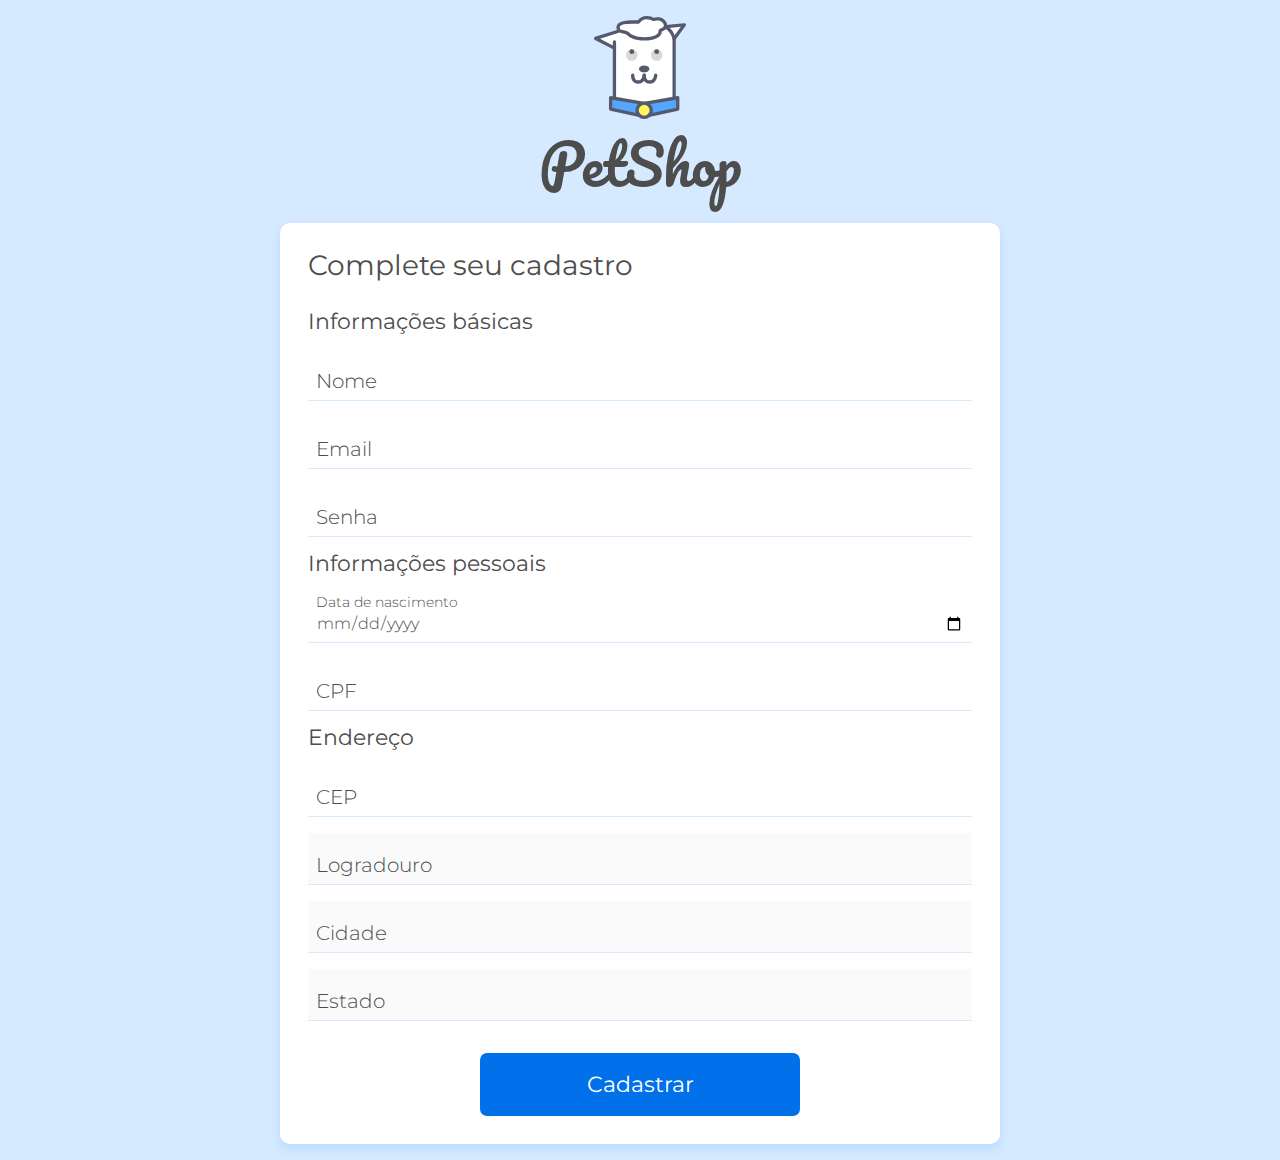
<file: index.html>
<!DOCTYPE html>
<html lang="pt">
<head>
    <meta charset="UTF-8">
    <meta name="viewport" content="width=device-width, initial-scale=1.0">
    <title>Doguito Petshop | Criar conta</title>
    <link href="https://fonts.googleapis.com/css2?family=Montserrat:wght@300;400&display=swap" rel="stylesheet">
    <link href="https://fonts.googleapis.com/css2?family=Pacifico&display=swap" rel="stylesheet"> 
    <link rel="stylesheet" href="./assets/css/base/base.css">
    <link rel="stylesheet" href="./assets/css/cadastro.css">
    <link rel="stylesheet" href="./assets/css/componentes/cartao.css">
    <link rel="stylesheet" href="./assets/css/componentes/inputs.css">
    <link rel="stylesheet" href="./assets/css/componentes/botao.css">
</head>
<body>
    <main class="container flex flex--coluna flex--centro">
        <div class="cadastro-cabecalho">
            <img src="./assets/img/doguito.svg" alt="Logo Doguito" class="cadastro-cabecalho__logo">
            <h1 class="cadastro-cabecalho__titulo">PetShop</h1>
        </div>
        <section class="cartao">
            <h2 class="cartao__titulo">Complete seu cadastro</h2>
            <form action="./assets/pages/cadastro_concluido.html" class="formulario flex flex--coluna">
                   <fieldset>
                    <legend class="formulario__legenda">Informações básicas</legend>
                    <div class="input-container">
                        <input name="nome" id="nome" class="input" type="text" placeholder="Nome" data-form="nome" required>
                        <label class="input-label" for="nome" >Nome</label>
                        <span class="input-mensagem-erro" >Este campo não está válido</span>
                    </div>
                    <div class="input-container">
                        <input name="email" id="email" class="input" type="email" placeholder="Email" data-form="email" required>
                        <label class="input-label" for="email" >Email</label>
                        <span class="input-mensagem-erro" >Este campo não está válido</span>
                    </div>
                    <div class="input-container">
                        <input name="senha" id="senha" class="input" type="password" placeholder="Senha" pattern="^(?=.*[a-z])(?=.*[A-Z])(?=.*[0-9])(?!=.*[ !@#$%^&*_=+-]).{6,12}$" title="A senha deve conte entre 6 a 12 caracteres , pelo menos uma letra maiúscula, uma minuscula, e um número. Não deve conte nenhum carácter especial" data-form="senha" required>
                        <label class="input-label" for="senha">Senha</label>
                        <span class="input-mensagem-erro" >Este campo não está válido</span>
                    </div>
                </fieldset> 
                <fieldset>
                    <legend class="formulario__legenda">Informações pessoais</legend>
                    <div class="input-container">
                        <input name="nascimento" id="nascimento" class="input" data-form="dataNascimento" type="date" placeholder="Data de nascimento"  required>
                        <label class="input-label" for="nascimento">Data de nascimento</label>
                        <span class="input-mensagem-erro" >Este campo não está válido</span>
                    </div>
                    <div class="input-container">
                        <input name="cpf" id="cpf" class="input" type="text" placeholder="CPF" data-form="cpf" required>
                        <label class="input-label" for="cpf">CPF</label>
                        <span class="input-mensagem-erro">Este campo não está válido</span>
                    </div>
                </fieldset> 
                <fieldset> 
                    <legend class="formulario__legenda">Endereço</legend>
                    <div class="input-container">
                        <input name="cep" id="cep" class="input" type="text" placeholder="CEP" data-form="cep" pattern="[\d]{5}-[\d]{3}" required>
                        <label class="input-label" for="cep" >CEP</label>
                        <span class="input-mensagem-erro">Este campo não está válido</span>
                    </div>
                    <div class="input-container">
                        <input name="logradouro" id="logradouro" class="input" type="text" placeholder="Logradouro" data-end="logradouro" disabled>
                        <label class="input-label" for="logradouro">Logradouro</label>
                        <span class="input-mensagem-erro">Este campo não está válido</span>
                    </div>
                    <div class="input-container">
                        <input name="cidade" id="cidade" class="input" type="text" placeholder="Cidade" data-end="cidade" disabled>
                        <label class="input-label" for="cidade">Cidade</label>
                        <span class="input-mensagem-erro">Este campo não está válido</span>
                    </div>
                    <div class="input-container">
                        <input name="estado" id="estado" class="input" type="text" placeholder="Estado" data-end="estado" disabled>
                        <label class="input-label" for="estado">Estado</label>
                        <span class="input-mensagem-erro">Este campo não está válido</span>
                    </div>
                </fieldset>
                <button class="botao">Cadastrar</a>
            </form>
        </section>
    </main>
    <script src="./assets/js/main.js" type="module"></script>
</body>

</html>
</file>
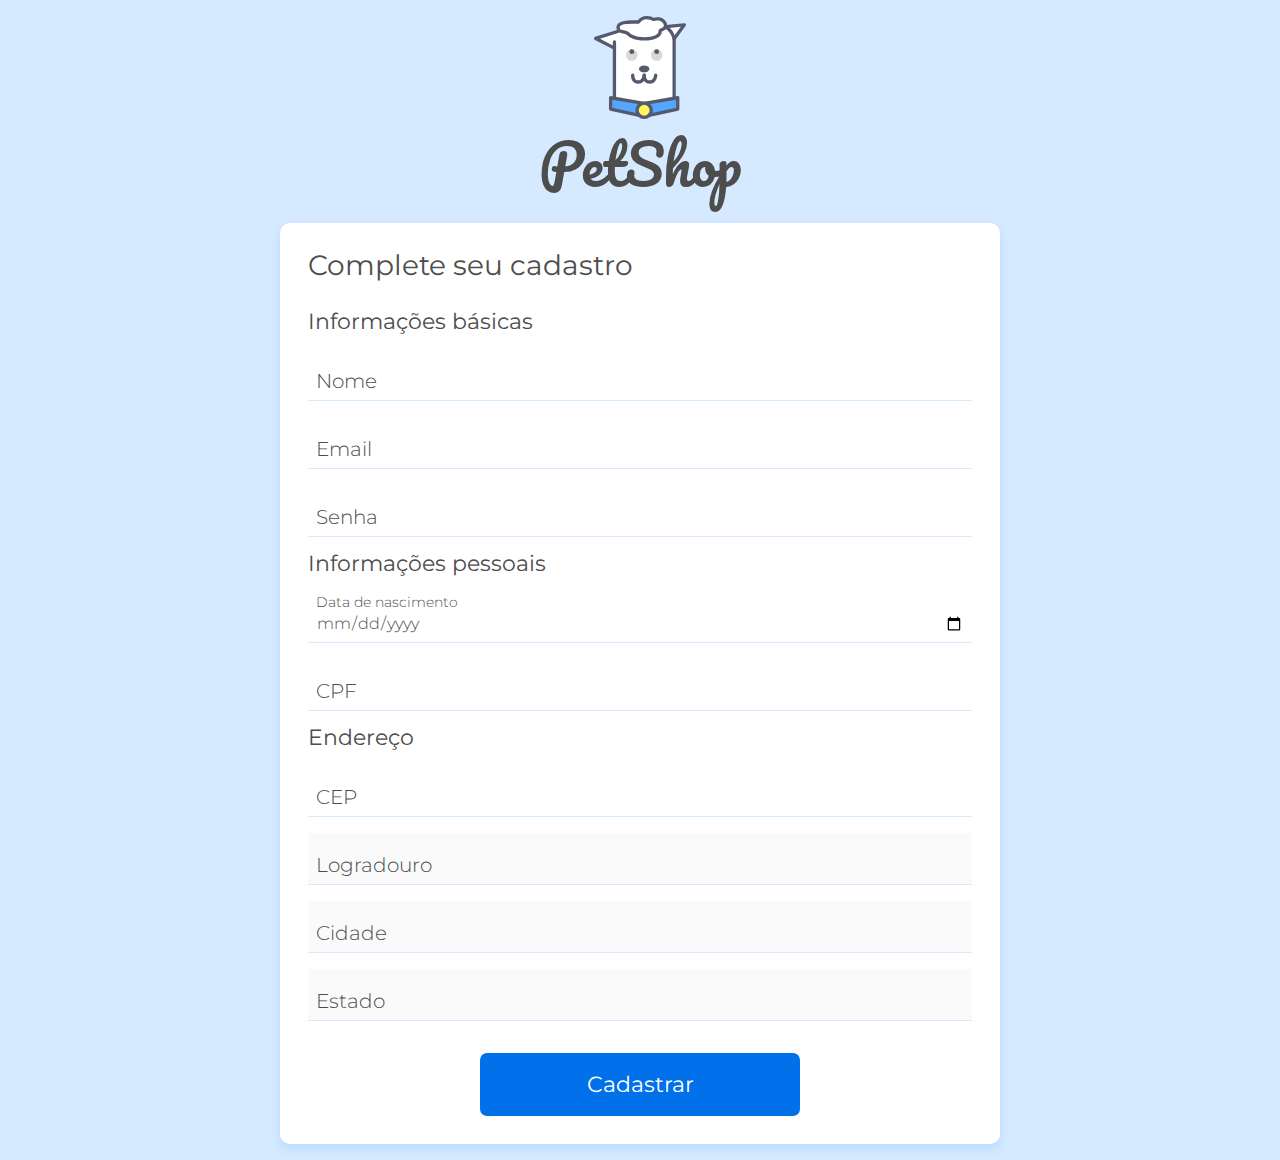
<file: main.html>
<!DOCTYPE html>
<html lang="pt">
<head>
    <meta charset="UTF-8">
    <meta name="viewport" content="width=device-width, initial-scale=1.0">
    <title>Doguito Petshop | Criar conta</title>
    <link href="https://fonts.googleapis.com/css2?family=Montserrat:wght@300;400&display=swap" rel="stylesheet">
    <link href="https://fonts.googleapis.com/css2?family=Pacifico&display=swap" rel="stylesheet"> 
    <link rel="stylesheet" href="./assets/css/base/base.css">
    <link rel="stylesheet" href="./assets/css/cadastro.css">
    <link rel="stylesheet" href="./assets/css/componentes/cartao.css">
    <link rel="stylesheet" href="./assets/css/componentes/inputs.css">
    <link rel="stylesheet" href="./assets/css/componentes/botao.css">
</head>
<body>
    <main class="container flex flex--coluna flex--centro">
        <div class="cadastro-cabecalho">
            <img src="./assets/img/doguito.svg" alt="Logo Doguito" class="cadastro-cabecalho__logo">
            <h1 class="cadastro-cabecalho__titulo">PetShop</h1>
        </div>
        <section class="cartao">
            <h2 class="cartao__titulo">Complete seu cadastro</h2>
            <form action="./assets/pages/cadastro_concluido.html" class="formulario flex flex--coluna">
                   <fieldset>
                    <legend class="formulario__legenda">Informações básicas</legend>
                    <div class="input-container">
                        <input name="nome" id="nome" class="input" type="text" placeholder="Nome" data-form="nome" required>
                        <label class="input-label" for="nome" >Nome</label>
                        <span class="input-mensagem-erro" >Este campo não está válido</span>
                    </div>
                    <div class="input-container">
                        <input name="email" id="email" class="input" type="email" placeholder="Email" data-form="email" required>
                        <label class="input-label" for="email" >Email</label>
                        <span class="input-mensagem-erro" >Este campo não está válido</span>
                    </div>
                    <div class="input-container">
                        <input name="senha" id="senha" class="input" type="password" placeholder="Senha" pattern="^(?=.*[a-z])(?=.*[A-Z])(?=.*[0-9])(?!=.*[ !@#$%^&*_=+-]).{6,12}$" title="A senha deve conte entre 6 a 12 caracteres , pelo menos uma letra maiúscula, uma minuscula, e um número. Não deve conte nenhum carácter especial" data-form="senha" required>
                        <label class="input-label" for="senha">Senha</label>
                        <span class="input-mensagem-erro" >Este campo não está válido</span>
                    </div>
                </fieldset> 
                <fieldset>
                    <legend class="formulario__legenda">Informações pessoais</legend>
                    <div class="input-container">
                        <input name="nascimento" id="nascimento" class="input" data-form="dataNascimento" type="date" placeholder="Data de nascimento"  required>
                        <label class="input-label" for="nascimento">Data de nascimento</label>
                        <span class="input-mensagem-erro" >Este campo não está válido</span>
                    </div>
                    <div class="input-container">
                        <input name="cpf" id="cpf" class="input" type="text" placeholder="CPF" data-form="cpf" required>
                        <label class="input-label" for="cpf" >CPF</label>
                        <span class="input-mensagem-erro">Este campo não está válido</span>
                    </div>
                </fieldset> 
                <fieldset> 
                    <legend class="formulario__legenda">Endereço</legend>
                    <div class="input-container">
                        <input name="cep" id="cep" class="input" type="text" placeholder="CEP" data-form="cep" pattern="[\d]{5}-[\d]{3}" required>
                        <label class="input-label" for="cep" >CEP</label>
                        <span class="input-mensagem-erro">Este campo não está válido</span>
                    </div>
                    <div class="input-container">
                        <input name="logradouro" id="logradouro" class="input" type="text" placeholder="Logradouro" data-end="logradouro" disabled>
                        <label class="input-label" for="logradouro">Logradouro</label>
                        <span class="input-mensagem-erro">Este campo não está válido</span>
                    </div>
                    <div class="input-container">
                        <input name="cidade" id="cidade" class="input" type="text" placeholder="Cidade" data-end="cidade" disabled>
                        <label class="input-label" for="cidade">Cidade</label>
                        <span class="input-mensagem-erro">Este campo não está válido</span>
                    </div>
                    <div class="input-container">
                        <input name="estado" id="estado" class="input" type="text" placeholder="Estado" data-end="estado" disabled>
                        <label class="input-label" for="estado">Estado</label>
                        <span class="input-mensagem-erro">Este campo não está válido</span>
                    </div>
                </fieldset>
                <button class="botao">Cadastrar</a>
            </form>
        </section>
    </main>
    <script src="./assets/js/main.js" type="module"></script>
</body>

</html>
</file>
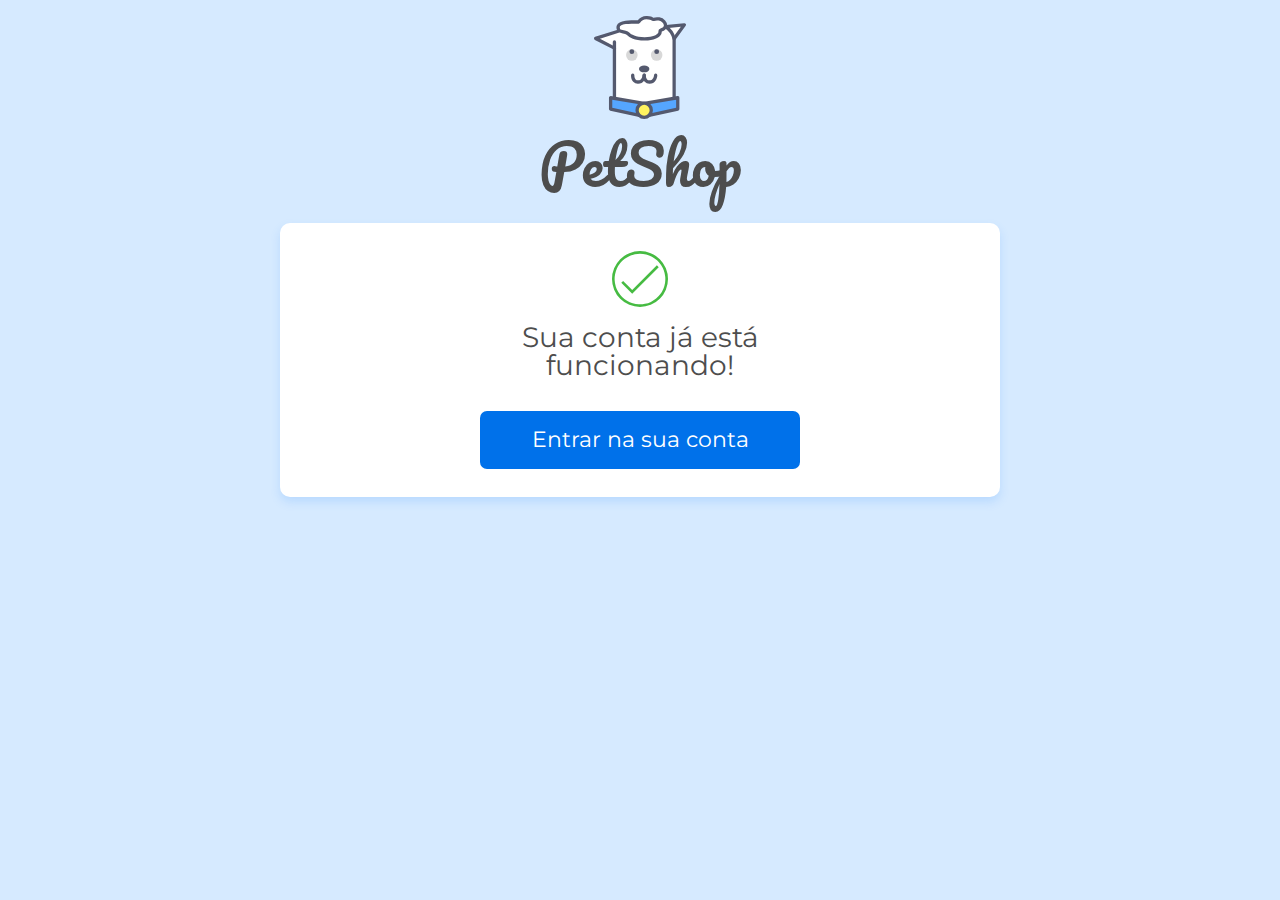
<file: assets/pages/cadastro_concluido.html>
<!DOCTYPE html>
<html lang="pt">
<head>
    <meta charset="UTF-8">
    <meta name="viewport" content="width=device-width, initial-scale=1.0">
    <title>Doguito Petshop | Cadastro concluído</title>
    <link href="https://fonts.googleapis.com/css2?family=Montserrat:wght@300;400&display=swap" rel="stylesheet">
    <link href="https://fonts.googleapis.com/css2?family=Pacifico&display=swap" rel="stylesheet"> 
    <link rel="stylesheet" href="../css/base/base.css">
    <link rel="stylesheet" href="../css/cadastro_concluido.css">
    <link rel="stylesheet" href="../css/componentes/cartao.css">
    <link rel="stylesheet" href="../css/componentes/inputs.css">
    <link rel="stylesheet" href="../css/componentes/botao.css">
</head>
<body>
    <main class="container flex flex--coluna flex--centro">
        <div class="cadastro-cabecalho">
            <img src="../img/doguito.svg" alt="Logo Doguito" class="cadastro-cabecalho__logo">
            <h1 class="cadastro-cabecalho__titulo">PetShop</h1>
        </div>
        <section class="cadastro-cartao cartao">
            <span class="cadastro-cartao__icone-concluido"></span>
            <h1 class="cadastro-cartao__titulo cartao__titulo">Sua conta já está funcionando!</h1>
            <a href="#" class="botao">Entrar na sua conta</a>
        </section>
    </main>
</body>
</html>
</file>
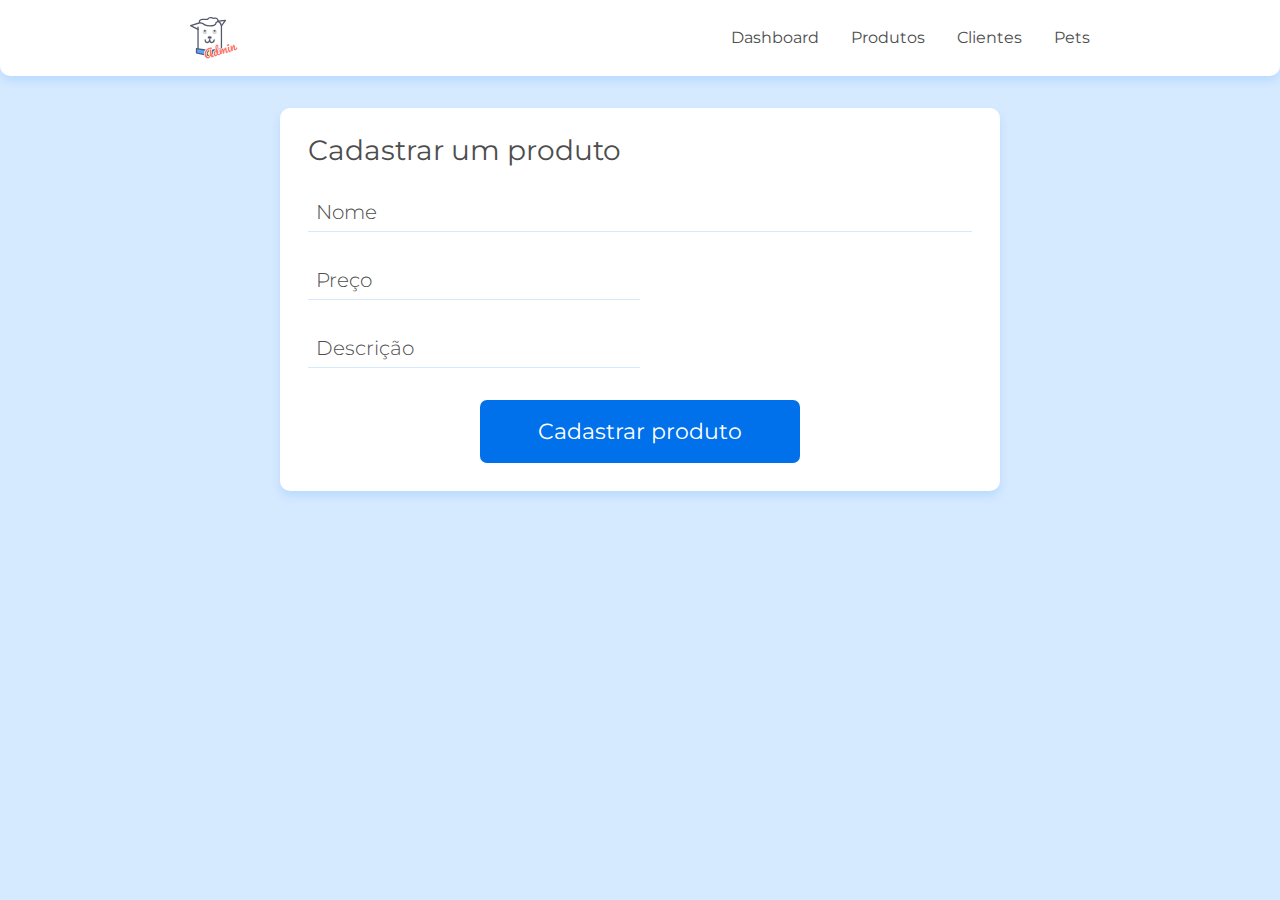
<file: assets/pages/cadastro_produto.html>
<!DOCTYPE html>
<html lang="pt">
<head>
    <meta charset="UTF-8">
    <meta name="viewport" content="width=device-width, initial-scale=1.0">
    <title>Doguito Petshop | Cadastro de produto</title>
    <link href="https://fonts.googleapis.com/css2?family=Montserrat:wght@300;400&display=swap" rel="stylesheet">
    <link href="https://fonts.googleapis.com/css2?family=Pacifico&display=swap" rel="stylesheet"> 
    <link rel="stylesheet" href="../css/base/base.css">
    <link rel="stylesheet" href="../css/componentes/cabecalho.css">
    <link rel="stylesheet" href="../css/componentes/cartao.css">
    <link rel="stylesheet" href="../css/cadastra_cliente.css">
    <link rel="stylesheet" href="../css/componentes/inputs.css">
    <link rel="stylesheet" href="../css/componentes/botao.css">
    <link rel="stylesheet" href="../css/cadastro_produto.css">
</head>
<body>
    <header class="cabecalho container">
        <img src="../img/doguitoadm.svg" alt="Logo Doguito" class="cabecalho__logo">
        <nav>
            <ul class="cabecalho__lista-navegacao">
                <li class="cabecalho__link"><a href="#">Dashboard</a></li>
                <li class="cabecalho__link"><a href="#">Produtos</a></li>
                <li class="cabecalho__link"><a href="lista_cliente.html">Clientes </a></li>
                <li class="cabecalho__link"><a href="#">Pets</a></li>
            </ul>
        </nav>
    </header>
    <main class="container flex flex--centro flex--coluna">
        <section class="cartao cadastro">
            <h1 class="cartao__titulo">Cadastrar um produto</h1>
            <form action="./cadastro_produto_concluido.html" class="flex flex--coluna">
                <div class="input-container">
                    <input name="nome" id="nome" class="input" type="text" placeholder="Nome" data-form="nome" required>
                    <label class="input-label" for="nome">Nome</label>
                    <span class="input-mensagem-erro">Este campo não está válido</span>
                </div>
                <div class="input-container cadastro__preco-container">
                    <input name="preco" id="preco" class="input" type="text" placeholder="Preço" data-form="preco" required>
                    <label class="input-label" for="preco">Preço</label>
                    <span class="input-mensagem-erro">Este campo não está válido</span>
                </div>
                <div class="input-container cadastro__descricao-container">
                    <input class="input" name="descricao" id="descricao" placeholder="Descrição">
                    <label class="input-label" for="descricao">Descrição</label>
                    <span class="input-mensagem-erro">Este campo não está válido</span>
                </div>
                <button class="botao">Cadastrar produto</button>
            </form>
        </section>
    </main>
<script src="../js/main.js" type="module"></script>
<script src="https://github.com/codermarcos/simple-mask-money/releases/download/v3.0.0/simple-mask-money.js"></script>
</body>
</html>
</file>
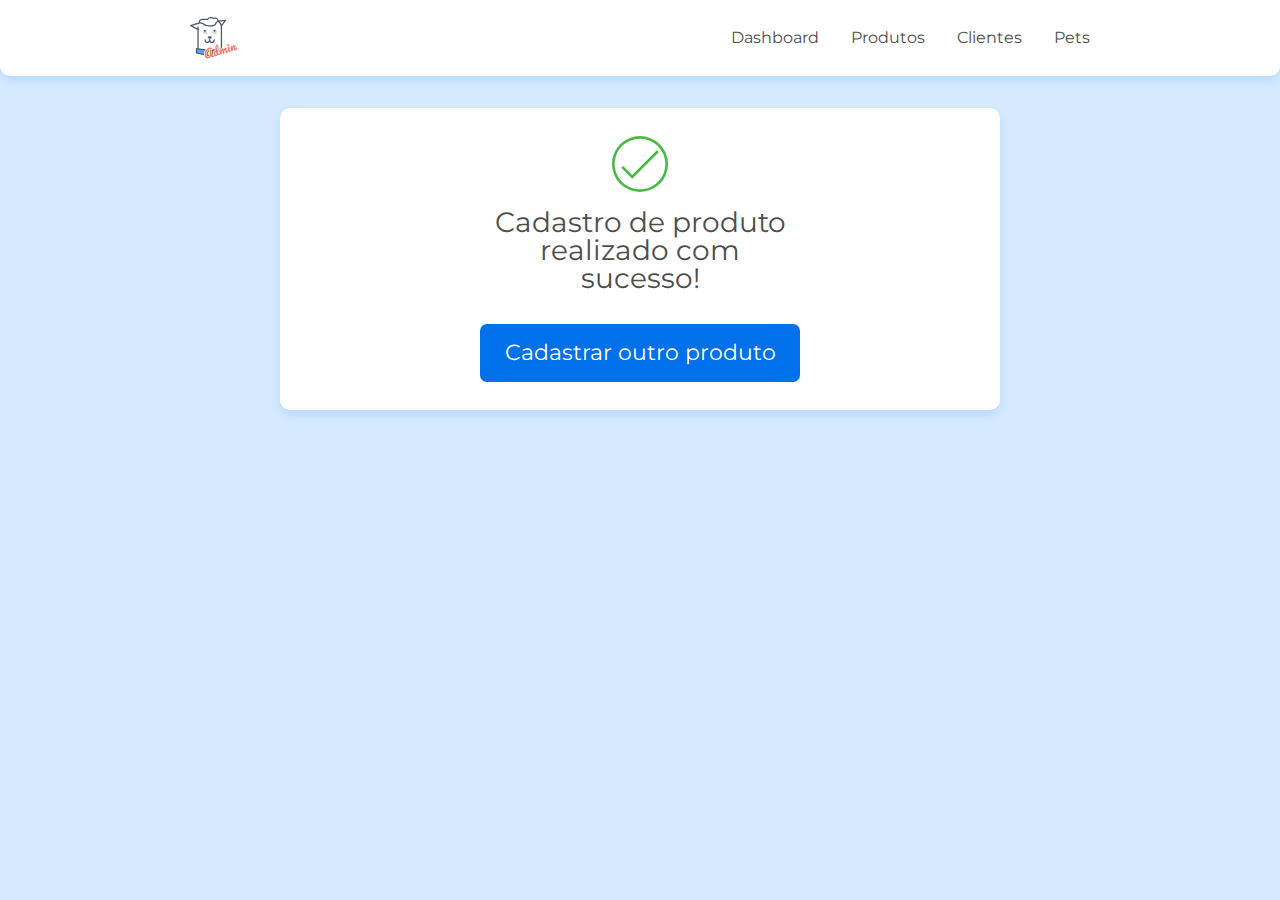
<file: assets/pages/cadastro_produto_concluido.html>
<!DOCTYPE html>
<html lang="pt">
<head>
    <meta charset="UTF-8">
    <meta name="viewport" content="width=device-width, initial-scale=1.0">
    <title>Doguito Petshop | Cadastro concluído</title>
    <link href="https://fonts.googleapis.com/css2?family=Montserrat:wght@300;400&display=swap" rel="stylesheet">
    <link href="https://fonts.googleapis.com/css2?family=Pacifico&display=swap" rel="stylesheet"> 
    <link rel="stylesheet" href="../css/base/base.css">
    <link rel="stylesheet" href="../css/componentes/cabecalho.css">
    <link rel="stylesheet" href="../css/cadastro_concluido.css">
    <link rel="stylesheet" href="../css/componentes/cartao.css">
    <link rel="stylesheet" href="../css/componentes/inputs.css">
    <link rel="stylesheet" href="../css/componentes/botao.css">
</head>
<body>
    <header class="cabecalho container">
        <img src="../img/doguitoadm.svg" alt="Logotipo Doguito" class="cabecalho__logo">
        <nav>
            <ul class="cabecalho__lista-navegacao">
                <li class="cabecalho__link"><a href="#">Dashboard</a></li>
                <li class="cabecalho__link"><a href="#">Produtos</a></li>
                <li class="cabecalho__link"><a href="#">Clientes</a></li>
                <li class="cabecalho__link"><a href="#">Pets</a></li>
            </ul>
        </nav>
    </header>
    <main class="container flex flex--coluna flex--centro">
        <section class="cadastro-cartao cartao">
            <span class="cadastro-cartao__icone-concluido"></span>
            <h1 class="cadastro-cartao__titulo cartao__titulo">Cadastro de produto realizado com sucesso!</h1>
            <a href="./cadastro_produto.html" class="botao">Cadastrar outro produto</a>
        </section>
    </main>
</body>
</html>
</file>
<file: assets/css/cadastro.css>
.cadastro-cabecalho {
    display: flex;
    flex-direction: column;
    align-items: center;

    padding-top: 1rem;
}

.cadastro-cabecalho__logo {
    width: 2.625rem;
    margin-bottom: 0.5rem;
}

.cadastro-cabecalho__titulo {
    font-family: var(--fonte-familia-logo);
    font-size: var(--fonte-tamanho-logo);
    margin-bottom: 1rem;
}

@media(min-width: 800px) {
    .cadastro-cabecalho__logo {
        width: 5.75rem;
        margin-bottom: 1rem;
    }

    .cadastro-cabecalho__titulo {
        margin-bottom: 2rem;
    }
}
</file>
<file: assets/css/componentes/cartao.css>
.cartao {
    background-color: var(--cor-contraste-claro);
    border-radius: 10px;
    box-shadow: var(--sombra);
    width: 100%;
    max-width: 45rem;
    padding: 1.75rem;
    box-sizing: border-box;
    margin-bottom: 1rem;
}

.cartao__titulo {
    font-size: var(--fonte-tamanho-cartao-titulo);
    margin-bottom: 1rem;
}
</file>
<file: assets/css/componentes/inputs.css>
.formulario {
    margin-top: 2rem;
}

.formulario__legenda {
    font-size: var(--fonte-tamanho-formulario-fieldset);

    margin-bottom: 1rem;
}

.input-container {
    font-weight: var(--fonte-peso-input);
    position: relative;
    margin-bottom: 1rem;
    display: flex;
    flex-direction: column;
    justify-content: flex-end;
    box-sizing: border-box;
}

.input {
    box-sizing: border-box;
    border-bottom: 1px solid var(--cor-secundaria);
    padding: 1.375rem 0.5rem 0.5rem;
    height: 3.25rem;
    width: 100%;
}

.input::placeholder {
    visibility: hidden;
    color: #00000000;
}

.input:focus {
    outline: none;
}

.input-label {
    position: absolute;
    top: 1.375rem;
    left: 0.5rem;
    font-size: var(--fonte-tamanho-input-label);

    transition: all .25s;
}

.input:not(:placeholder-shown) + .input-label, .input:focus + .input-label {
    font-size: 0.875rem;
    top: 0.25rem;
    transition: all .25s;
}

.input-container--invalido {
    margin-bottom: 0.5rem;
}

.input-container--invalido .input {
    border: 1px solid var(--cor-aviso);
    border-radius: 7px;
}

.input-container--invalido .input-label {
    color: var(--cor-aviso);
}

.input-mensagem-erro {
    display: none;
}

.input-container--invalido .input-mensagem-erro {
    color: var(--cor-aviso);
    display: block;
    margin-top: 0.5rem;
    padding-left: 0.5rem;
}

.textarea {
    box-sizing: border-box;
    border: 1px solid var(--cor-secundaria);
    padding: 0.5rem;    
    border-radius: 7px;
    width: 100%;
    min-height: 3rem;
}

.textarea-container {
    position: relative;
    margin-top: 2rem;
    margin-bottom: 1rem;
    font-weight: var(--fonte-peso-input);
}

.textarea::placeholder {
    visibility: hidden;
}

.textarea:focus {
    outline: none;
}

.textarea-label {
    position: absolute;
    top: 0.5rem;
    left: 0.5rem;
    font-size: var(--fonte-tamanho-input-label);
    transition: all 0.25s;
}

.textarea:not(:placeholder-shown) + .textarea-label, .textarea:focus + .textarea-label {
    font-size: 0.875rem;
    top: -1.25rem;
    transition: all 0.25s;
}

.textarea-container--invalido {
    margin-bottom: 0.5rem;
}

.textarea-container--invalido .textarea {
    border: 1px solid var(--cor-aviso);
}

.textarea-container--invalido .textarea-label {
    color: var(--cor-aviso);
}

.textarea-mensagem-erro {
    display: none;
}

.textarea-container--invalido .textarea-mensagem-erro {
    display: block;
    color: var(--cor-aviso);
    margin-top: 0.5rem;
    padding-left: 0.5rem;
}
</file>
<file: assets/css/componentes/botao.css>
.botao {
    display: block;
    background-color: var(--cor-primaria);
    border-radius: 7px;
    width: 100%;
    margin-top: 1rem;
    max-width: 20rem;
    padding: 1.125rem;
    box-sizing: border-box;
    color: var(--cor-contraste-claro);
    font-size: var(--fonte-tamanho-botao);
    align-self: center;
    text-align: center;
}

.botao-simples {
    border: none;
    background-color: unset;
}

.botao-simples--adicionar {
    color: var(--cor-primaria);
}

.botao-simples--excluir {
    color: var(--cor-aviso);
}

.botao-simples--editar {
    color: var(--cor-sucesso);
}
</file>
<file: assets/css/cadastro_concluido.css>
.cadastro-cabecalho {
    display: flex;
    flex-direction: column;
    align-items: center;

    padding-top: 1rem;
}

.cadastro-cabecalho__logo {
    width: 2.625rem;
    margin-bottom: 0.5rem;
}

.cadastro-cabecalho__titulo {
    font-family: var(--fonte-familia-logo);
    font-size: var(--fonte-tamanho-logo);
    margin-bottom: 1rem;
}

.cadastro-cartao {
    display: flex;
    flex-direction: column;
    align-items: center;
    text-align: center;
}

.cadastro-cartao__icone-concluido {
    display: block;
    width: 3.5rem;
    height: 3.5rem;

    margin-bottom: 1rem;

    background-image: url(../img/checkmark.svg);
    background-size: cover;
    background-repeat: no-repeat;
}

.cadastro-cartao__titulo {
    max-width: 20rem;
}


@media(min-width: 800px) {
    .cadastro-cabecalho__logo {
        width: 5.75rem;
        margin-bottom: 1rem;
    }

    .cadastro-cabecalho__titulo {
        margin-bottom: 2rem;
    }
}
</file>
<file: assets/css/componentes/cabecalho.css>
.cabecalho {
    background-color: var(--cor-contraste-claro);
    border-radius: 0 0 10px 10px;
    box-shadow: var(--sombra);
    display: flex;
    justify-content: space-between;
    align-items: center;
    height: 4.75rem;
    margin-bottom: 2rem;
}

.cabecalho__logo {
    width: 3rem;
}

.cabecalho__lista-navegacao {
    display: flex;
}

.cabecalho__link {
    margin-left: 2rem;
}

@media screen and (max-width: 460px) {
    .cabecalho {
        flex-direction: column;
        height: auto;
        align-items: center;
        transition: .5s;
    }

    .cabecalho__lista-navegacao{
        display: none;
    }

    .cabecalho--alternativo {
        flex-direction: column;
        height: auto;
        align-items: flex-start;
        padding: 1rem 0;
    }
    
    .cabecalho__logo--alternativo {
        width: 3rem;
        position: absolute;
    }
    

    .cabecalho__lista-navegacao--alternativo {
        display: grid;
        margin-top: 1rem;
        row-gap: 20px;
    }


     
}
</file>
<file: assets/css/cadastra_cliente.css>
.cadastro {
    display: flex;
    flex-direction: column;
}
</file>
<file: assets/css/cadastro_produto.css>
.cadastro__descricao {
    height: 15.75rem;
}

.cadastro__preco-container, .cadastro__descricao-container {
    width: 50%;
}
</file>
<file: assets/css/base/base.css>
@import url(_reset.css);
@import url(_variaveis.css);

body {
	background-color: var(--cor-secundaria);
	color: var(--cor-contraste-escuro);
	font-family: var(--fonte-familia-corpo);
	overflow-x: hidden;
}

.container { 
	padding-right: 1rem;
	padding-left: 1rem;
}

.flex {
	display: flex;
}

.flex--centro {
	align-items: center;
	justify-content: center;
}

.flex--coluna {
	flex-direction: column;
}

@media(min-width: 800px) {
  .container {
		padding-right: 2.5rem;
		padding-left: 2.5rem;	
	}
}

@media(min-width: 1200px) {
	.container {
		padding-left: calc((100vw - 900px)/2);
		padding-right: calc((100vw - 900px)/2);
	}
}
</file>
